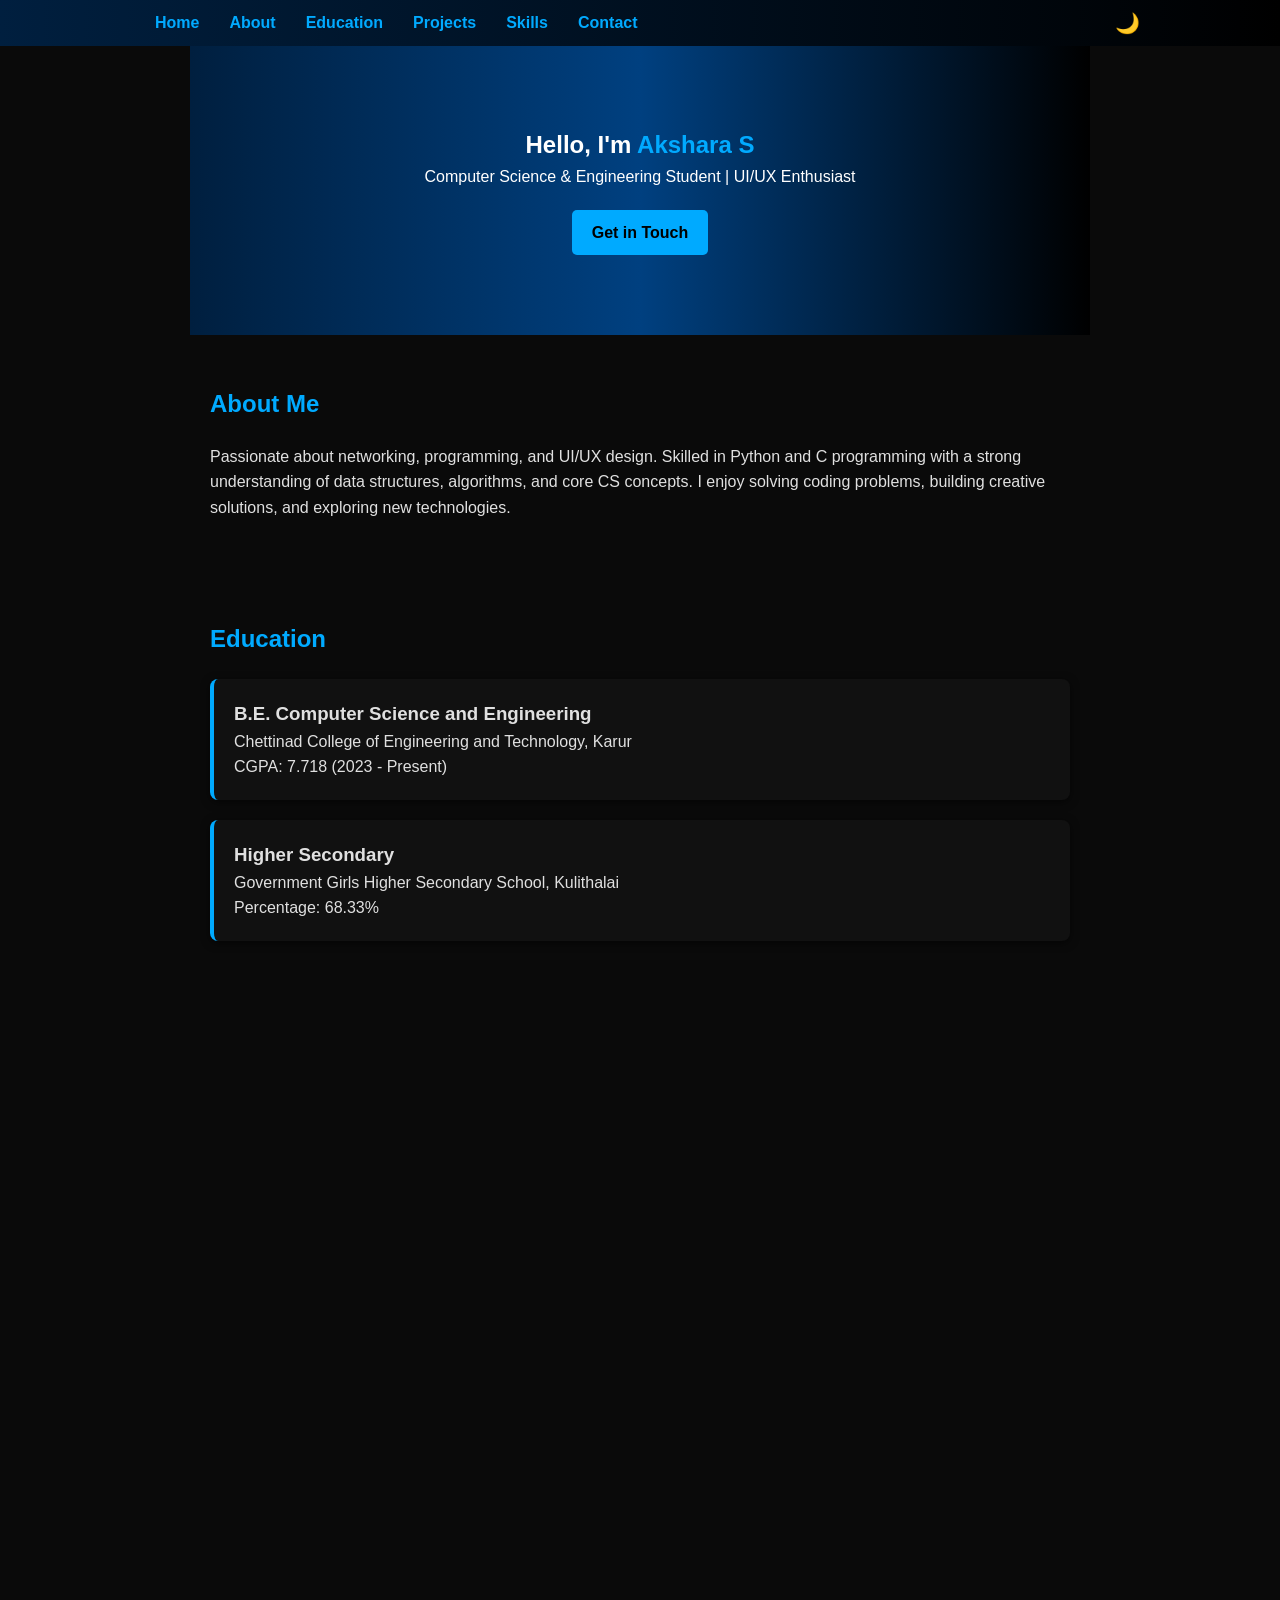
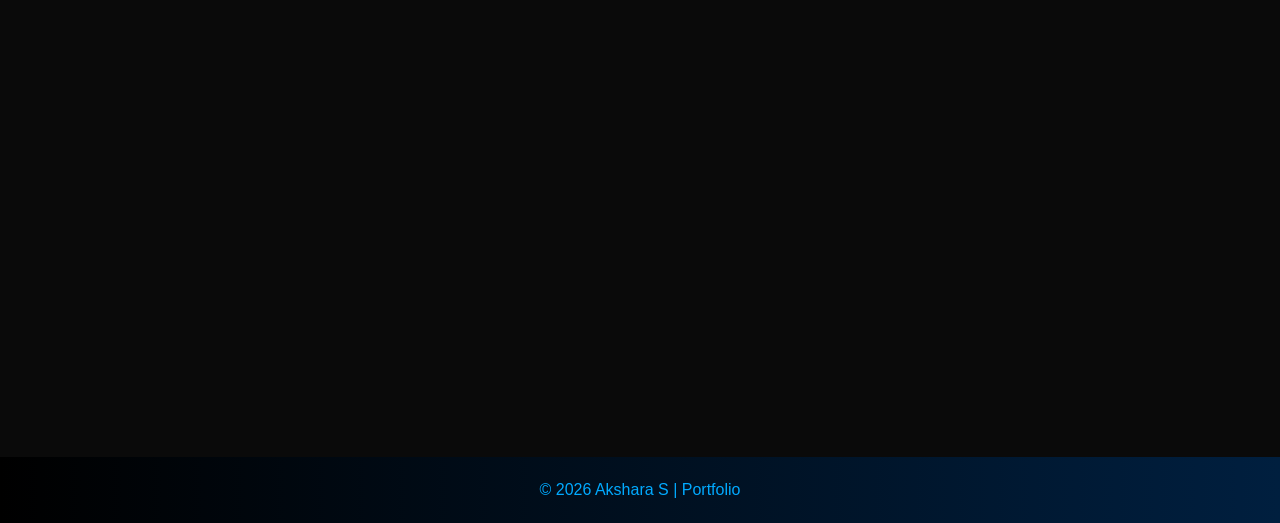
<file: index.html>
<!DOCTYPE html>
<html lang="en">
<head>
  <meta charset="UTF-8">
  <meta name="viewport" content="width=device-width, initial-scale=1.0">
  <title>Akshara | Portfolio</title>
  <link rel="stylesheet" href="style.css">
  <!-- AOS Animation Library -->
  <link href="https://unpkg.com/aos@2.3.1/dist/aos.css" rel="stylesheet">
</head>
<body>
  <!-- Navbar -->
  <header>
    <nav>
      <ul>
        <li><a href="#home">Home</a></li>
        <li><a href="#about">About</a></li>
        <li><a href="#education">Education</a></li>
        <li><a href="#projects">Projects</a></li>
        <li><a href="#skills">Skills</a></li>
        <li><a href="#contact">Contact</a></li>
      </ul>
      <button id="toggle-theme">🌙</button>
    </nav>
  </header>

  <!-- Hero -->
  <section id="home" class="hero" data-aos="fade-up">
    <h1>Hello, I'm <span>Akshara S</span></h1>
    <p>Computer Science & Engineering Student | UI/UX Enthusiast</p>
    <a href="#contact" class="btn">Get in Touch</a>
  </section>

  <!-- About -->
  <section id="about" data-aos="fade-right">
    <h2>About Me</h2>
    <p>
      Passionate about networking, programming, and UI/UX design. Skilled in Python and C programming with a strong understanding of data structures, algorithms, and core CS concepts. I enjoy solving coding problems, building creative solutions, and exploring new technologies.
    </p>
  </section>

  <!-- Education -->
  <section id="education" data-aos="fade-left">
    <h2>Education</h2>
    <div class="edu-card">
      <h3>B.E. Computer Science and Engineering</h3>
      <p>Chettinad College of Engineering and Technology, Karur</p>
      <p>CGPA: 7.718 (2023 - Present)</p>
    </div>
    <div class="edu-card">
      <h3>Higher Secondary</h3>
      <p>Government Girls Higher Secondary School, Kulithalai</p>
      <p>Percentage: 68.33%</p>
    </div>
  </section>

  <!-- Projects -->
  <section id="projects" data-aos="zoom-in">
    <h2>Projects</h2>
    <div class="project-card">
      <h3>AutoPilotX - AI Automation Bot</h3>
      <p>Automated social media reporting using Python, GPT models, Google Sheets, Gmail, and Telegram APIs.</p>
    </div>
    <div class="project-card">
      <h3>Attendance Management System</h3>
      <p>Built with Python, HTML, and SQL for secure and efficient student attendance tracking.</p>
    </div>
  </section>

  <!-- Skills -->
  <section id="skills" data-aos="fade-up">
    <h2>Technical Skills</h2>
    <ul>
      <li>Python, C</li>
      <li>HTML, CSS</li>
      <li>SQL</li>
      <li>Data Structures & Networks</li>
      <li>Tools: Figma, Photoshop, Canva, After Effects</li>
    </ul>
  </section>

  <!-- Contact -->
  <section id="contact" data-aos="fade-up">
    <h2>Contact</h2>
    <p>Email: <a href="mailto:aksharasaravanakumar01@gmail.com">aksharasaravanakumar01@gmail.com</a></p>
    <p>Phone: <a href="tel:6380120209">6380120209</a></p>
    <p>Location: Karur, Tamil Nadu</p>
  </section>

  <footer>
    <p>© 2026 Akshara S | Portfolio</p>
  </footer>

  <!-- Scripts -->
  <script src="script.js"></script>
  <script src="https://unpkg.com/aos@2.3.1/dist/aos.js"></script>
  <script>AOS.init();</script>
</body>
</html>
</file>
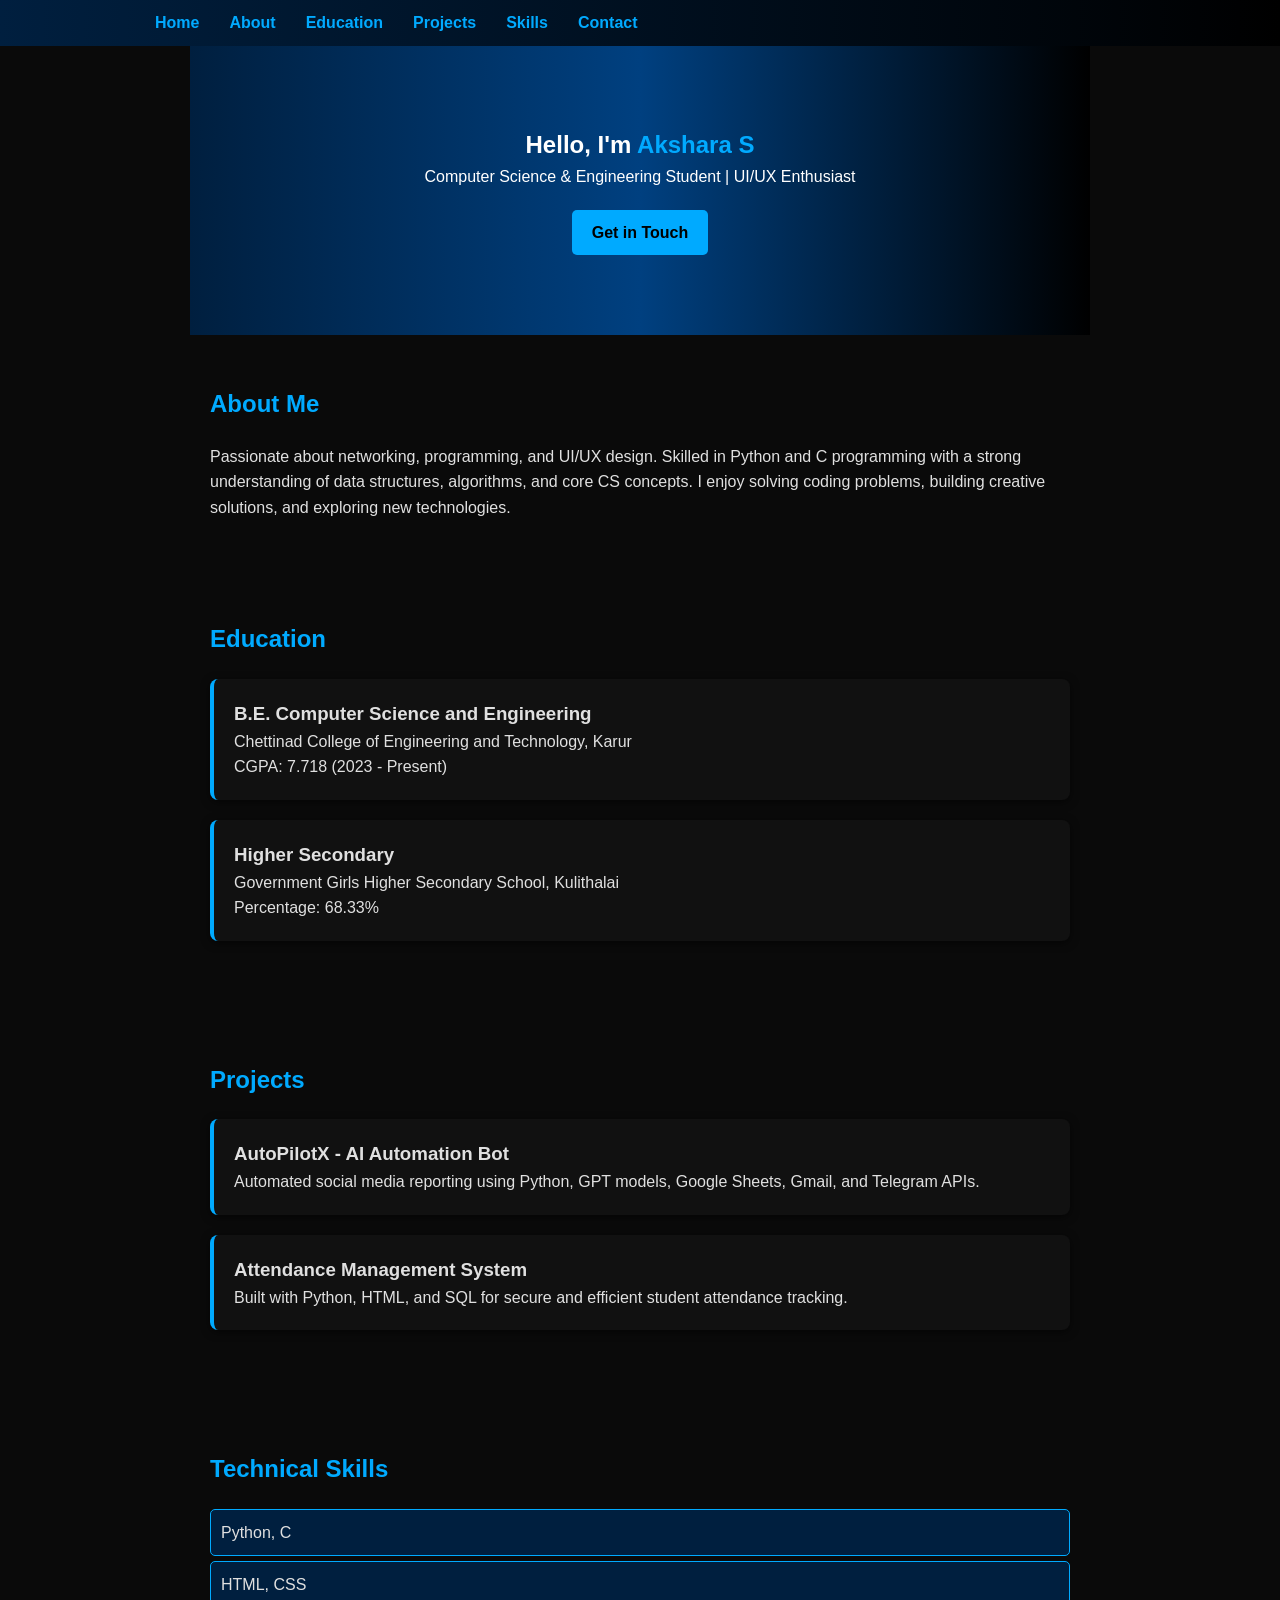
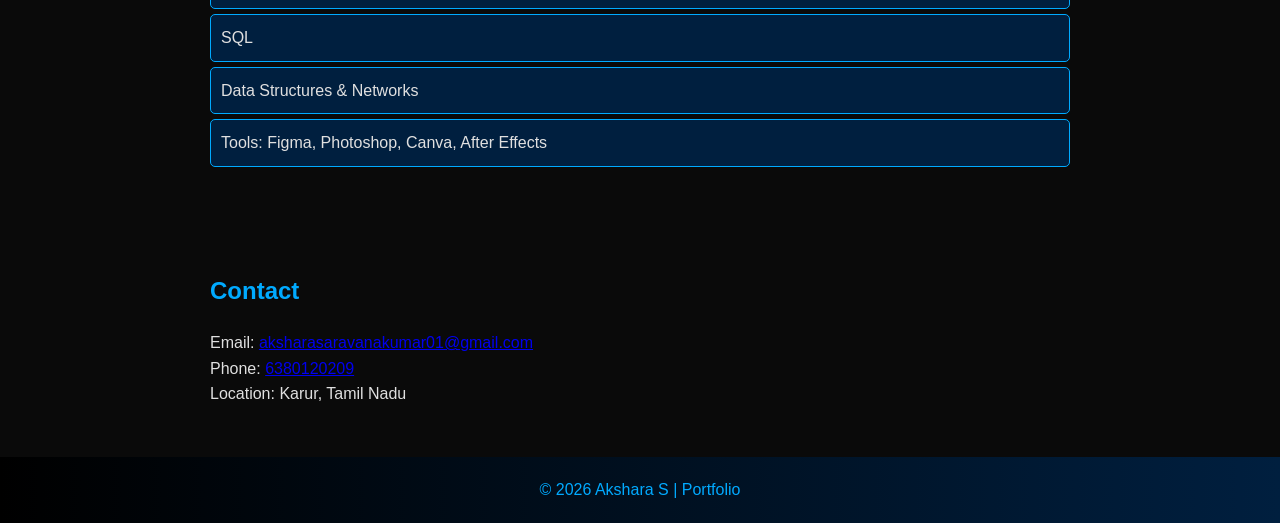
<file: portfolioindex.html>
<!DOCTYPE html>
<html lang="en">
<head>
  <meta charset="UTF-8">
  <meta name="viewport" content="width=device-width, initial-scale=1.0">
  <title>Akshara | Portfolio</title>
  <link rel="stylesheet" href="style.css">
</head>
<body>
  <!-- Navbar -->
  <header>
    <nav>
      <ul>
        <li><a href="#home">Home</a></li>
        <li><a href="#about">About</a></li>
        <li><a href="#education">Education</a></li>
        <li><a href="#projects">Projects</a></li>
        <li><a href="#skills">Skills</a></li>
        <li><a href="#contact">Contact</a></li>
      </ul>
    </nav>
  </header>

  <!-- Hero -->
  <section id="home" class="hero">
    <h1>Hello, I'm <span>Akshara S</span></h1>
    <p>Computer Science & Engineering Student | UI/UX Enthusiast</p>
    <a href="#contact" class="btn">Get in Touch</a>
  </section>

  <!-- About -->
  <section id="about">
    <h2>About Me</h2>
    <p>
      Passionate about networking, programming, and UI/UX design. Skilled in Python and C programming with a strong understanding of data structures, algorithms, and core CS concepts. I enjoy solving coding problems, building creative solutions, and exploring new technologies.
    </p>
  </section>

  <!-- Education -->
  <section id="education">
    <h2>Education</h2>
    <div class="edu-card">
      <h3>B.E. Computer Science and Engineering</h3>
      <p>Chettinad College of Engineering and Technology, Karur</p>
      <p>CGPA: 7.718 (2023 - Present)</p>
    </div>
    <div class="edu-card">
      <h3>Higher Secondary</h3>
      <p>Government Girls Higher Secondary School, Kulithalai</p>
      <p>Percentage: 68.33%</p>
    </div>
  </section>

  <!-- Projects -->
  <section id="projects">
    <h2>Projects</h2>
    <div class="project-card">
      <h3>AutoPilotX - AI Automation Bot</h3>
      <p>Automated social media reporting using Python, GPT models, Google Sheets, Gmail, and Telegram APIs.</p>
    </div>
    <div class="project-card">
      <h3>Attendance Management System</h3>
      <p>Built with Python, HTML, and SQL for secure and efficient student attendance tracking.</p>
    </div>
  </section>

  <!-- Skills -->
  <section id="skills">
    <h2>Technical Skills</h2>
    <ul>
      <li>Python, C</li>
      <li>HTML, CSS</li>
      <li>SQL</li>
      <li>Data Structures & Networks</li>
      <li>Tools: Figma, Photoshop, Canva, After Effects</li>
    </ul>
  </section>

  <!-- Contact -->
  <section id="contact">
    <h2>Contact</h2>
    <p>Email: <a href="mailto:aksharasaravanakumar01@gmail.com">aksharasaravanakumar01@gmail.com</a></p>
    <p>Phone: <a href="tel:6380120209">6380120209</a></p>
    <p>Location: Karur, Tamil Nadu</p>
  </section>

  <footer>
    <p>© 2026 Akshara S | Portfolio</p>
  </footer>

  <script src="script.js"></script>
</body>
</html>
</file>
<file: style.css>
/* General Reset */
* { margin: 0; padding: 0; box-sizing: border-box; }
body { font-family: Arial, sans-serif; line-height: 1.6; background: #0a0a0a; color: #e0e0e0; transition: background 0.3s, color 0.3s; }

/* Navbar */
header { background: linear-gradient(to right, #001f3f, #000000); padding: 10px 0; }
nav { display: flex; justify-content: space-between; align-items: center; max-width: 1000px; margin: auto; }
nav ul { display: flex; list-style: none; }
nav ul li { margin: 0 15px; }
nav ul li a { color: #00aaff; text-decoration: none; font-weight: bold; transition: color 0.3s ease; }
nav ul li a:hover { color: #ffd700; }
#toggle-theme { background: none; border: none; color: #00aaff; font-size: 20px; cursor: pointer; }

/* Hero */
.hero { text-align: center; padding: 80px 20px; background: linear-gradient(to right, #001f3f, #004080, #000000); color: #fff; }
.hero h1 span { color: #00aaff; }
.btn { display: inline-block; margin-top: 20px; padding: 10px 20px; background: #00aaff; color: #000; text-decoration: none; border-radius: 5px; font-weight: bold; transition: background 0.3s ease; }
.btn:hover { background: #ffd700; }

/* Sections */
section { padding: 50px 20px; max-width: 900px; margin: auto; opacity: 0; transform: translateY(30px); transition: all 0.6s ease-out; }
section.visible { opacity: 1; transform: translateY(0); }
h2 { margin-bottom: 20px; color: #00aaff; }

/* Cards */
.edu-card, .project-card { background: #111; padding: 20px; margin-bottom: 20px; border-radius: 8px; box-shadow: 0 2px 8px rgba(0,0,0,0.6); border-left: 4px solid #00aaff; transition: transform 0.3s ease, box-shadow 0.3s ease; }
.edu-card:hover, .project-card:hover { transform: translateY(-5px); box-shadow: 0 6px 15px rgba(0,0,0,0.3); }

/* Skills */
#skills ul { list-style: none; }
#skills li { background: #001f3f; margin: 5px 0; padding: 10px; border-radius: 5px; color: #e0e0e0; border: 1px solid #00aaff; }

/* Footer */
footer { text-align: center; padding: 20px; background: linear-gradient(to right, #000000, #001f3f); color: #00aaff; }

/* Dark Mode */
.dark-mode { background: #000; color: #00aaff; }
.dark-mode header, .dark-mode footer { background: #000; }
.dark-mode .edu-card, .dark-mode .project-card { background: #222; }
</file>
